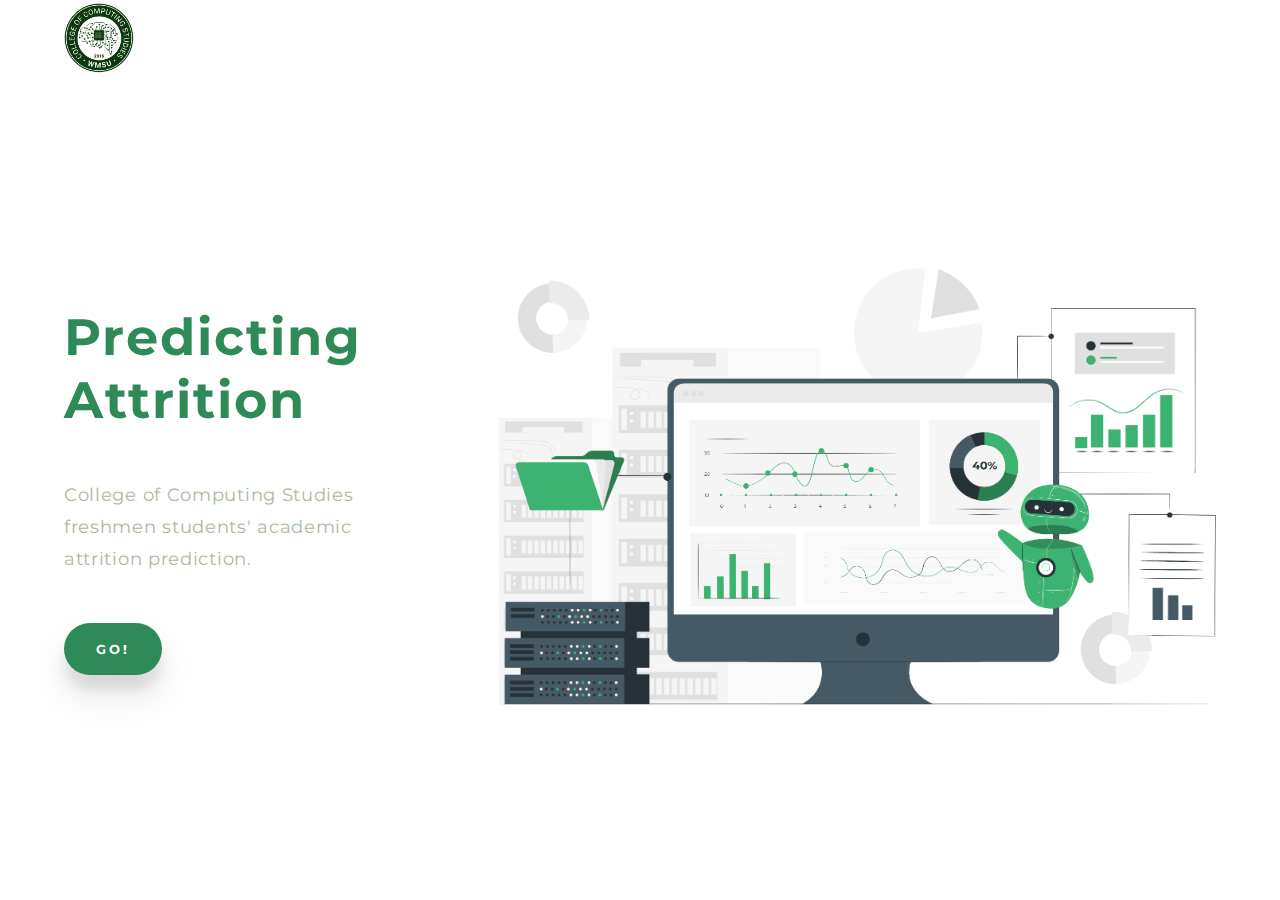
<file: Deployment/templates/index.html>
<!DOCTYPE html>
<html lang="en">

<head>
    <meta charset="UTF-8">
    <meta name="viewport" content="width=device-width, initial-scale=1.0">
    <link rel="stylesheet" href="https://cdnjs.cloudflare.com/ajax/libs/font-awesome/5.15.1/css/all.min.css">
    <link rel="stylesheet" href="../static/css/index.css">
    <link href="https://fonts.googleapis.com/css2?family=Montserrat:wght@500&display=swap" rel="stylesheet">
    <link href="https://cdn.jsdelivr.net/npm/bootstrap@5.3.0-alpha1/dist/css/bootstrap.min.css" rel="stylesheet" integrity="sha384-GLhlTQ8iRABdZLl6O3oVMWSktQOp6b7In1Zl3/Jr59b6EGGoI1aFkw7cmDA6j6gD" crossorigin="anonymous">
    <link rel="preconnect" href="https://fonts.googleapis.com"><link rel="preconnect" href="https://fonts.gstatic.com" crossorigin>
    <link href="https://fonts.googleapis.com/css2?family=Poppins:wght@400;700&display=swap" rel="stylesheet">
    <title>Predictive Model</title>
</head>

<body>
    <header>
        <a class="navbar-brand mx-1 mt-5">
            <img src="../static/img/ccs_logo.png" alt="CCS Logo" width="70" height="70">
        </a>
    </header>

    <section class="main">

        <section class="left">
            <p class="title">Predicting Attrition</p>
            <p class="msg">College of Computing Studies freshmen students' academic attrition prediction.</p>
                <a href="{{ url_for('prediction') }}">
                    <button class="cta">Go!</button>
                </a>
        </section>

        <section class="right">
            <img src="../static/img/Untitled.png" alt="Landing image">
        </section>

    </section>

    <script>
        var menu = document.querySelector('.menu');
        var menuBtn = document.querySelector('.menu button');
        menuBtn.addEventListener('click', () => {
            menu.classList.toggle('opened')
        })
    </script>

    <script src="https://cdn.jsdelivr.net/npm/bootstrap@5.3.0-alpha1/dist/js/bootstrap.bundle.min.js" integrity="sha384-w76AqPfDkMBDXo30jS1Sgez6pr3x5MlQ1ZAGC+nuZB+EYdgRZgiwxhTBTkF7CXvN" crossorigin="anonymous"></script>
    <script src="https://cdn.jsdelivr.net/npm/@popperjs/core@2.11.6/dist/umd/popper.min.js" integrity="sha384-oBqDVmMz9ATKxIep9tiCxS/Z9fNfEXiDAYTujMAeBAsjFuCZSmKbSSUnQlmh/jp3" crossorigin="anonymous"></script>
    <script src="https://cdn.jsdelivr.net/npm/bootstrap@5.3.0-alpha1/dist/js/bootstrap.min.js" integrity="sha384-mQ93GR66B00ZXjt0YO5KlohRA5SY2XofN4zfuZxLkoj1gXtW8ANNCe9d5Y3eG5eD" crossorigin="anonymous"></script>

</body>

</html>
</file>
<file: Deployment/static/css/index.css>
@import url('https://fonts.googleapis.com/css2?family=Poppins:wght@400;700&display=swap');

* {
    margin: 0;
    padding: 0;
    box-sizing: border-box;
    font-family: 'Montserrat', sans-serif;
}

body {
    min-height: 100vh;
    width: 100%;
    background-color: #fff;
    display: flex;
    flex-direction: column;
    font-family: 'Poppins', sans-serif;
}

header {
    color: #2e8b57;
    position: fixed;
    top: 0;
    height: 80px;
    width: 100%;
    display: flex;
    justify-content: space-between;
    align-items: center;
    padding: 0 64px;
    font-size: 16px;
    position: relative;
}

header h1 {
    text-transform: uppercase;
    font-size: 1.7em;
    letter-spacing: 1px;
}

.menu {
    display: flex;
}

.menu button {
    display: none;
}

.menu-list {
    list-style: none;
    display: flex;
}

.menu-list li {
    display: inline-block;
    margin-left: 32px;
    font-size: 1.1em;
    cursor: pointer;
    transition: color 0.3s;
}

.menu-list li.active,
.menu-list li:hover {
    color: #2e8b57;
}

.main {
    flex: 1;
    display: flex;
    align-items: center;
}

.right img {
    width: 100%;
}

.left {
    max-width: 45%;
    padding: 40px 64px;
}

.right {
    padding: 40px 48px;
}

.title {
    color: #2e8b57;
    font-size: 3.2em;
    width: 50%;
    font-weight: bold;
    letter-spacing: 2px;
    margin-bottom: 48px;
}

.msg {
    color: #a9ba9d;
    font-size: 1.1em;
    letter-spacing: 0.7px;
    line-height: 32px;
    margin-bottom: 48px;
}

button.cta {
    border: none;
    outline: none;
    background-color: #2e8b57;
    color: #fff;
    padding: 18px 32px;
    font-weight: bold;
    letter-spacing: 3px;
    text-transform: uppercase;
    border-radius: 30px;
    box-shadow: 0 20px 35px rgba(0, 0, 0, 0.1),
    0 15px 12px rgba(0, 0, 0, 0.08);
    cursor: pointer;
    transition: opacity 0.9;
}

button.cta:hover {
    opacity: 0.9;
}

/*  -----    RESPONSIVENESS    -----  */

@media (max-width:800px) {
    header,
    .left,
    .right {
        padding-left: 40px;
        padding-right: 40px;
    }
}

@media (max-width: 650px) {

    .main {
        flex-direction: column;
    }

    .left,
    .right {
        width: 100%;
        max-width: 100%;
        padding: 24px;
        display: flex;
        flex-direction: column;
        align-items: center;
    }

    .left {
        font-size: 0.8em;
    }

    .left * {
        width: 95%;
        margin-bottom: 32px;
        text-align: center;
    }

    button.cta {
        max-width: 60%;
    }

    .right img {
        width: 80%;
    }

    /* Nav Menu Responsiveness */

    .menu button {
        display: block;
        width: 40px;
        height: 40px;
        border: none;
        background: transparent;
        color: #2e8b57;
        outline: none;
        font-size: 1.7em;
        cursor: pointer;
        z-index: 2;
    }

    .menu i.fa-times,
    .menu.opened i.fa-bars {
        display: none;
    }

    .menu.opened i.fa-times,
    .menu i.fa-bars {
        display: block;
        animation: enter 0.8s;
    }

    @keyframes enter {
        0% {
            opacity: 0;
        }

        100% {
            opacity: 1;
        }
    }

    .menu-list {
        position: fixed;
        top: 0;
        right: 0;
        width: 80%;
        height: 100%;
        background-color: #2e8b57;
        color: #fff;
        padding: 46px;
        flex-direction: column;
        align-items: flex-end;
        padding-top: 80px;
        transform: translateX(100%);
        transition: transform 0.5s;
    }

    .menu-list li {
        font-size: 1.7em;
        margin: 32px 0px;
    }

    .menu.opened .menu-list {
        transform: translateX(0);
    }

    .menu.opened button {
        color: #fff;
    }
}
</file>
